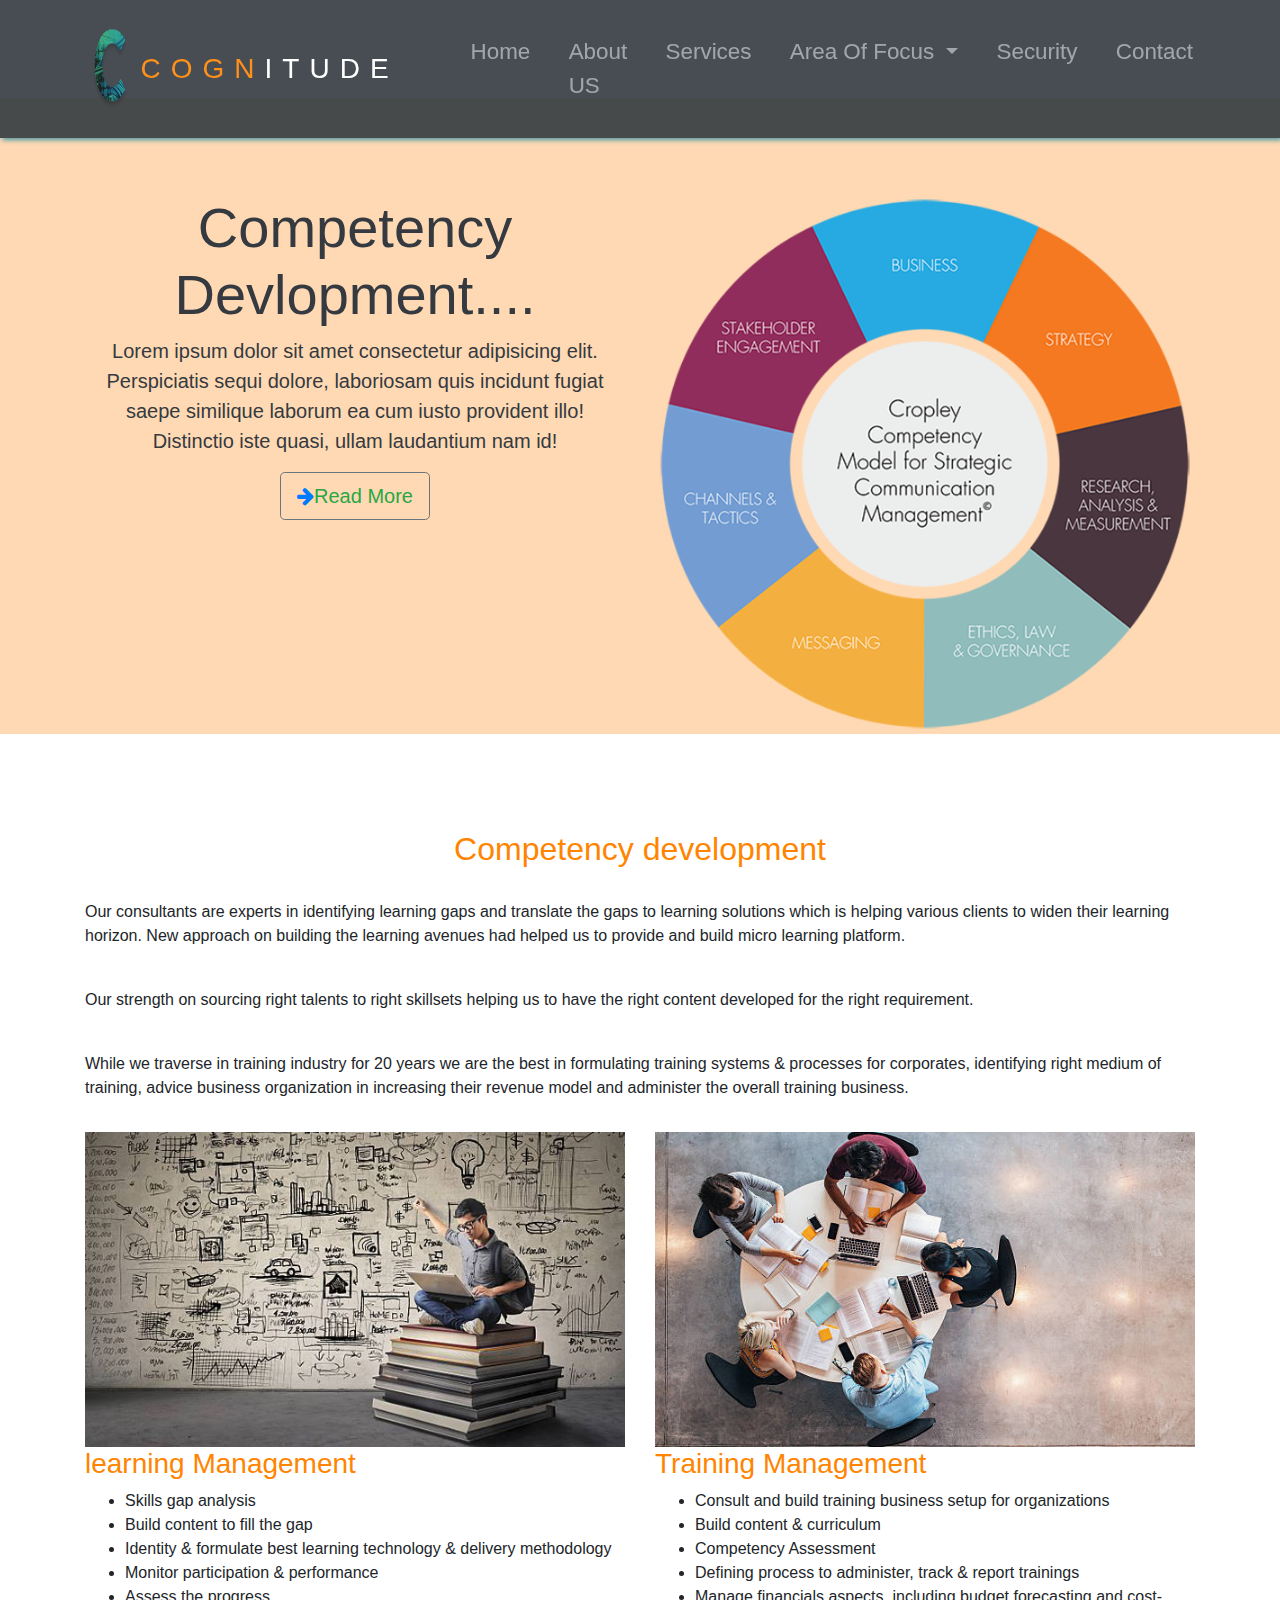
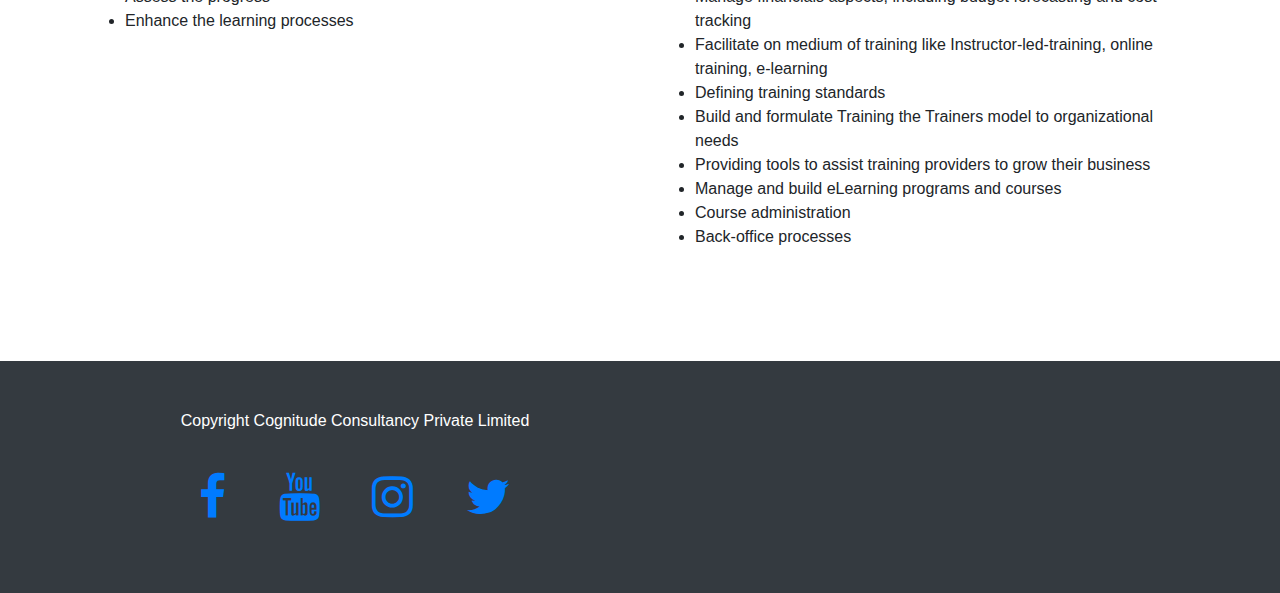
<file: competency.html>
<!DOCTYPE html>
<html lang="en">
<head>
    <meta charset="UTF-8">
    <meta name="viewport" content="width=device-width, initial-scale=1.0">
    <link href="https://stackpath.bootstrapcdn.com/font-awesome/4.7.0/css/font-awesome.min.css" rel="stylesheet" integrity="sha384-wvfXpqpZZVQGK6TAh5PVlGOfQNHSoD2xbE+QkPxCAFlNEevoEH3Sl0sibVcOQVnN" crossorigin="anonymous">
    <link rel="stylesheet" href="https://stackpath.bootstrapcdn.com/bootstrap/4.4.1/css/bootstrap.min.css" integrity="sha384-Vkoo8x4CGsO3+Hhxv8T/Q5PaXtkKtu6ug5TOeNV6gBiFeWPGFN9MuhOf23Q9Ifjh" crossorigin="anonymous">
    <link rel = "stylesheet" type="text/css" href = "Css/style.css">
    <link rel = "stylesheet" type="text/css" href = "Css/bootstrap.css">
    <link rel ="stylesheet" type="text/css" href = "Css/animate.css">
    <title>Competency Devlopment</title>
</head>
<body>
            <!--START HERE---->

               <nav class = "navbar navbar-expand-md navbar-dark bg-dark fixed-top py-4">

                    <div class ="container">

                            <a href = "#home" class = "navbar-brand">

                                <img src ="Images/c-logo.png.imgw.720.720.png" width="50" height="80" alt="">

                                <h3 class = " red d-inline align-middle mr-5"><span class = "orange">COGN</span><span class = "blue">ITUDE</span></h3>
                            </a>


                <button class = "navbar-toggler" data-toggle = "collapse" data-target="#Nav">

                            <span class = "navbar-toggler-icon"></span>

                        </button>


            <div class = "collapse navbar-collapse" id = "Nav">

                    <ul class = "navbar-nav ml-auto">

                            <li class = "nav-item">

                                    <a class = "nav-link" href = "index.html"> Home </a>
                                    </li>

                                    <li class = "nav-item">

                                        <a class = "nav-link" href = "#About"> About US </a>
                                        </li>

                                        <li class = "nav-item">

                                            <a class = "nav-link" href = "#Services"> Services </a>
                                            </li>

                                        

                    
                                            <li class = "nav-item dropdown">

                                                <a class = "nav-link dropdown-toggle" data-toggle="dropdown" href = "#Focus"> Area Of Focus </a>

                                                        <div class = "dropdown-menu">
                                                            <a href = "#" class="dropdown-item"> System Security</a>
                                                            <a href = "competency.html" class="dropdown-item"> Competency Development</a>
                                                            <a href = "staffing.html" class="dropdown-item"> Staffing</a>
                                                            </div>

                                                </li>

                                                <li class = "nav-item dropdown">

                                                    <a class = "nav-link"  href = "IT security.html"> Security </a>
                                        

                                                    </li>


                                                    <li class = "nav-item">

                                                        <a class = "nav-link" href = "#Contact"> Contact </a>
                                                        </li>

                                        </ul>
                                        </div>
                                    </div>
                                    </nav>


                <!--SHOWCASE-->


                        <section id = "showcase" class = "py-5">
                            
                            <div class = "  success-overlay text-white">

                                <div class = "container">
                                    

                                    <div class = "row">

                                        

                                        <div class = "col-lg-6 text-center text-dark">
                                            

                            
                                            <h1 class = "display-4 mt-5 pt-5 animated fadeInRight">

                                                Competency Devlopment.... 
                                        </h1>

                                            <p class ="lead animated fadeInLeft">Lorem ipsum dolor sit amet consectetur adipisicing elit. Perspiciatis sequi dolore, laboriosam quis incidunt fugiat saepe similique laborum ea cum iusto provident illo! Distinctio iste quasi, ullam laudantium nam id!</p>


                                            
                                <a href = "#" class = "btn btn-outline-secondary btn-lg text-success"> 
                                    
                                    <i class = "fas fa fa-arrow-right fa-1x text-primary"></i>Read More </a>

                                </div>

                                    <div class = "col-lg-6">

                                            <img src = "Images/competency_model_a.png" alt="" class="img-fluid d-none d-lg-block mt-5 pt-5 animated fadeInLeft">
                                            </div>
                                    </div>
                                            </div>

                                       
                                            </div>
                                            </div>
                                            </div>
                                            </div>
                                            </div>
                                            </div>
                                            </section>




<!--Competency -->

            <section id = "competency-cta" class="py-5">

                <div class="container  animated fadeInLeft">

                    <div class = "row">

                        <div class = "col-lg-12">

                            <h2 class = "display-5 text-center"> Competency development </h2>

                        </div>


            <div class = "col-lg-12 mt-4">

                    <p>Our consultants are experts in identifying learning gaps and translate the gaps to learning solutions which is helping various clients to widen their learning horizon. New approach on building the learning avenues had helped us to provide and build micro learning platform.</p>

    </div>

    <div class = "col-lg-12 mt-4">

        <p>Our strength on sourcing right talents to right skillsets helping us to have the right content developed for the right requirement.</p>

        </div>

    <div class = "col-lg-12 mt-4">

        <p> While we traverse in training industry for 20 years we are the best in formulating training systems & processes for corporates, identifying right medium of training, advice business organization in increasing their revenue model and administer the overall training business.</p>

    </div>

</div>
</div>
            <div class = "container  mt-3 animated rollIn">
                <div class = "row">
            <div class = "col-md-6">
                <img class="img-fluid" src="Images/learning-m.jpg">

                <h3 class = "display-6">learning Management</h3>

                <ul>
                            <li>Skills gap analysis</li>
                            <li>Build content to fill the gap</li>
                            <li>Identity & formulate best learning technology & delivery methodology</li>
                            <li>Monitor participation & performance</li>
                            <li>Assess the progress</li>
                            <li>Enhance the learning processes</li>

                    </ul>
                    </div>

        <div class = "col-md-6">

            <img class = "img-fluid" src="Images/learning.jpg">


            <h3 class = "display-6"> Training Management </h3>

            <ul>

                <li>Consult and build training business setup for organizations</li>
               <li> Build content & curriculum</li>
               <li> Competency Assessment</li>
                <li>Defining process to administer, track & report trainings</li>
                <li>Manage financials aspects, including budget forecasting and cost-tracking</li>
                <li>Facilitate on medium of training like Instructor-led-training, online training, e-learning</li>
               <li> Defining training standards</li>
                <li>Build and formulate Training the Trainers model to organizational needs</li>
                <li>Providing tools to assist training providers to grow their business</li>
                <li>Manage and build eLearning programs and courses</li>
               <li> Course administration</li>
                <li>Back-office processes</li>
                

                </ul>
</div>
</section>

















                                            <footer id = "main-footer" class= "py-5  bg-dark  text-white mt-5">

                                                <div class = "container">
        
                                                    <div class = "row text-center">
        
                                                        <div class  = "col-md-6">
        
                                                            <p> Copyright Cognitude Consultancy Private Limited <span id ="year"></span>
        
        
                               
        
                                                </p>
        
                                                <a href = "https://www.facebook.com" target="_blank"> <i class = "fa fa-facebook fa-3x p-4 "></i></a>
                                                <a href = "https://www.youtube.com" target="_blank"> <i class = "fa fa-youtube fa-3x p-4"></i></a>
                                                <a href = "https://www.instagram.com" target="_blank"> <i class = "fa fa-instagram fa-3x p-4"></i></a>
                                                <a href = "https://www.twitter.com" target="_blank"> <i class = "fa fa-twitter fa-3x p-4"></i></a>
                                                </div>
                                                </div>
                                                </div>
                                                </footer>
        
            <script src="https://code.jquery.com/jquery-3.4.1.slim.min.js" integrity="sha384-J6qa4849blE2+poT4WnyKhv5vZF5SrPo0iEjwBvKU7imGFAV0wwj1yYfoRSJoZ+n" crossorigin="anonymous"></script>
            <script src="https://cdn.jsdelivr.net/npm/popper.js@1.16.0/dist/umd/popper.min.js" integrity="sha384-Q6E9RHvbIyZFJoft+2mJbHaEWldlvI9IOYy5n3zV9zzTtmI3UksdQRVvoxMfooAo" crossorigin="anonymous"></script>
            <script src="https://stackpath.bootstrapcdn.com/bootstrap/4.4.1/js/bootstrap.min.js" integrity="sha384-wfSDF2E50Y2D1uUdj0O3uMBJnjuUD4Ih7YwaYd1iqfktj0Uod8GCExl3Og8ifwB6" crossorigin="anonymous"></script>
        
        
                <script>
        
                        $('body').scrollspy({ target: '#main-nav' });
        
                    </script>
        
        
        </body>
        
        
        
        
        </html>
</file>
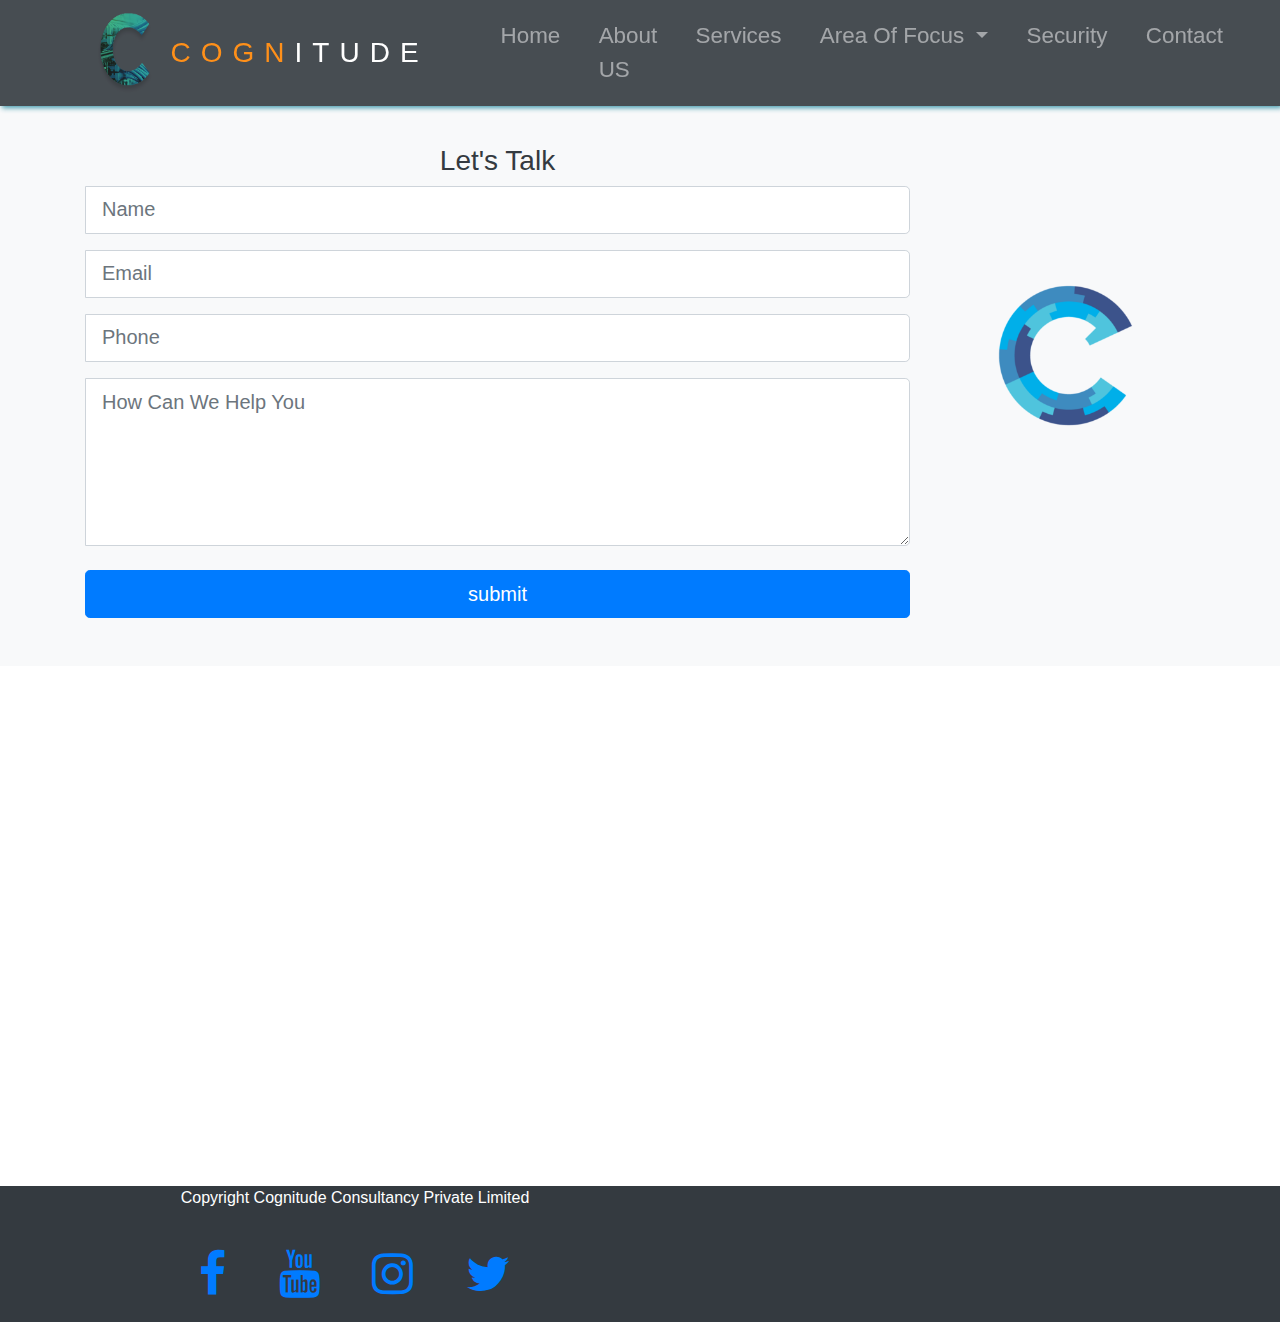
<file: contact.html>
<!DOCTYPE html>
<html lang="en">
<head>
    <meta charset="UTF-8">
    <meta name="viewport" content="width=device-width, initial-scale=1.0">
    <link href="https://stackpath.bootstrapcdn.com/font-awesome/4.7.0/css/font-awesome.min.css" rel="stylesheet" integrity="sha384-wvfXpqpZZVQGK6TAh5PVlGOfQNHSoD2xbE+QkPxCAFlNEevoEH3Sl0sibVcOQVnN" crossorigin="anonymous">
    <link rel="stylesheet" href="https://stackpath.bootstrapcdn.com/bootstrap/4.4.1/css/bootstrap.min.css" integrity="sha384-Vkoo8x4CGsO3+Hhxv8T/Q5PaXtkKtu6ug5TOeNV6gBiFeWPGFN9MuhOf23Q9Ifjh" crossorigin="anonymous">
    <link rel = "stylesheet" type="text/css" href = "Css/style.css">
    <link rel = "stylesheet" type="text/css" href = "Css/bootstrap.css">
    <link rel ="stylesheet" type="text/css" href = "Css/animate.css">
    <title>siddhu mix</title>
</head>
<body>
            <!--START HERE---->

               <nav class = "navbar navbar-expand-sm navbar-dark bg-dark fixed-top" id="main-nav">

                    <div class ="container">

                            <a href = "#home" class = "navbar-brand">

                                    <img src ="Images/c-logo.png.imgw.720.720.png" width="80" height="80" alt="">

                <h3 class = " red d-inline align-middle mr-5"><span class = "orange">COGN</span><span class = "blue">ITUDE</span></h3>

                            </a>


                <button class = "navbar-toggler" data-toggle = "collapse" data-target="#Nav">

                            <span class = "navbar-toggler-icon"></span>

                        </button>


            <div class = "collapse navbar-collapse" id = "Nav">

                    <ul class = "navbar-nav ml-auto">

                            <li class = "nav-item">

                                    <a class = "nav-link" href = "index.html"> Home </a>
                                    </li>

                                    <li class = "nav-item">

                                        <a class = "nav-link" href = "#About"> About US </a>
                                        </li>

                                        <li class = "nav-item">

                                            <a class = "nav-link" href = "#Services"> Services </a>
                                            </li>

                                        

                    
                                            <li class = "nav-item dropdown">

                                                <a class = "nav-link dropdown-toggle" data-toggle="dropdown" href = "#Focus"> Area Of Focus </a>

                                                        <div class = "dropdown-menu">
                                                            <a href = "system security.html" class="dropdown-item"> System Security</a>
                                                            <a href = "competency.html" class="dropdown-item"> Competency Development</a>
                                                            <a href = "staffing.html" class="dropdown-item"> Staffing</a>
                                                            </div>

                                                </li>

                                                <li class = "nav-item dropdown">

                                                    <a class = "nav-link"  href = "IT Security.html"> Security </a>
                                       
                                                    </li>


                                                    <li class = "nav-item">

                                                        <a class = "nav-link" href = "#Contact"> Contact </a>
                                                        </li>

                                        </ul>
                                        </div>
                                    </div>
                                    </nav>


<!--Contact-->

<section id = "Contact" class = "bg-light py-5  text-center mt-5">

    <div class = "container">

        <div class = "row">

            <div class = "col-lg-9 text-dark mt-5">

                    <h3> Let's Talk </h3>

                        

<form>

        <div class = "input-group input-group-lg mb-3">

                <div class = "input-group-prepand">

                       
                    </div>

<input type = "text" class = "form-control" placeholder = "Name">
                    </div>


        

                    <div class = "input-group input-group-lg mb-3">

                        <div class = "input-group-prepand">

                                
                            </div>

        <input type = "email" class = "form-control" placeholder = "Email">
                            </div>





                            <div class = "input-group input-group-lg mb-3">

                                <div class = "input-group-prepand">

                                      
                                    </div>

                <input type = "tele-number" class = "form-control" placeholder = "Phone">
                                    </div>




                                    <div class = "input-group input-group-lg mb-4">

                                        <div class = "input-group-prepand">
        
                                               
                                            </div>
        
                        <textarea class = "form-control" placeholder = "How Can We Help You" rows="5"></textarea>
                                            </div>


        <input type = "submit" value="submit" class= "btn btn-primary btn-block btn-lg">

                        

                        
                    </form>
                    </div>


    <div class = "col-lg-3 align-self-center">

            <img src = "Images/c-logo.png" alt = "" class = "img-fluid">

                
                    </div>
                    </div>
                    </section>






















 <!--FOOTER-->


 <footer id = "main-footer" class= "bg-dark  text-white">

    <div class = "container foot">

        <div class = "row text-center">

            <div class  = "col-md-6">

                <p> Copyright Cognitude Consultancy Private Limited <span id ="year"></span>




    </p>

    <a href = "https://www.facebook.com" target="_blank"> <i class = "fa fa-facebook fa-3x p-4 "></i></a>
    <a href = "https://www.youtube.com" target="_blank"> <i class = "fa fa-youtube fa-3x p-4"></i></a>
    <a href = "https://www.instagram.com" target="_blank"> <i class = "fa fa-instagram fa-3x p-4"></i></a>
    <a href = "https://www.twitter.com" target="_blank"> <i class = "fa fa-twitter fa-3x p-4"></i></a>
    </div>
    </div>
    </div>
    </footer>

<script src="https://code.jquery.com/jquery-3.4.1.slim.min.js" integrity="sha384-J6qa4849blE2+poT4WnyKhv5vZF5SrPo0iEjwBvKU7imGFAV0wwj1yYfoRSJoZ+n" crossorigin="anonymous"></script>
<script src="https://cdn.jsdelivr.net/npm/popper.js@1.16.0/dist/umd/popper.min.js" integrity="sha384-Q6E9RHvbIyZFJoft+2mJbHaEWldlvI9IOYy5n3zV9zzTtmI3UksdQRVvoxMfooAo" crossorigin="anonymous"></script>
<script src="https://stackpath.bootstrapcdn.com/bootstrap/4.4.1/js/bootstrap.min.js" integrity="sha384-wfSDF2E50Y2D1uUdj0O3uMBJnjuUD4Ih7YwaYd1iqfktj0Uod8GCExl3Og8ifwB6" crossorigin="anonymous"></script>


<script>

$('body').scrollspy({ target: '#main-nav' });

</script>


</body>




</html>
</file>
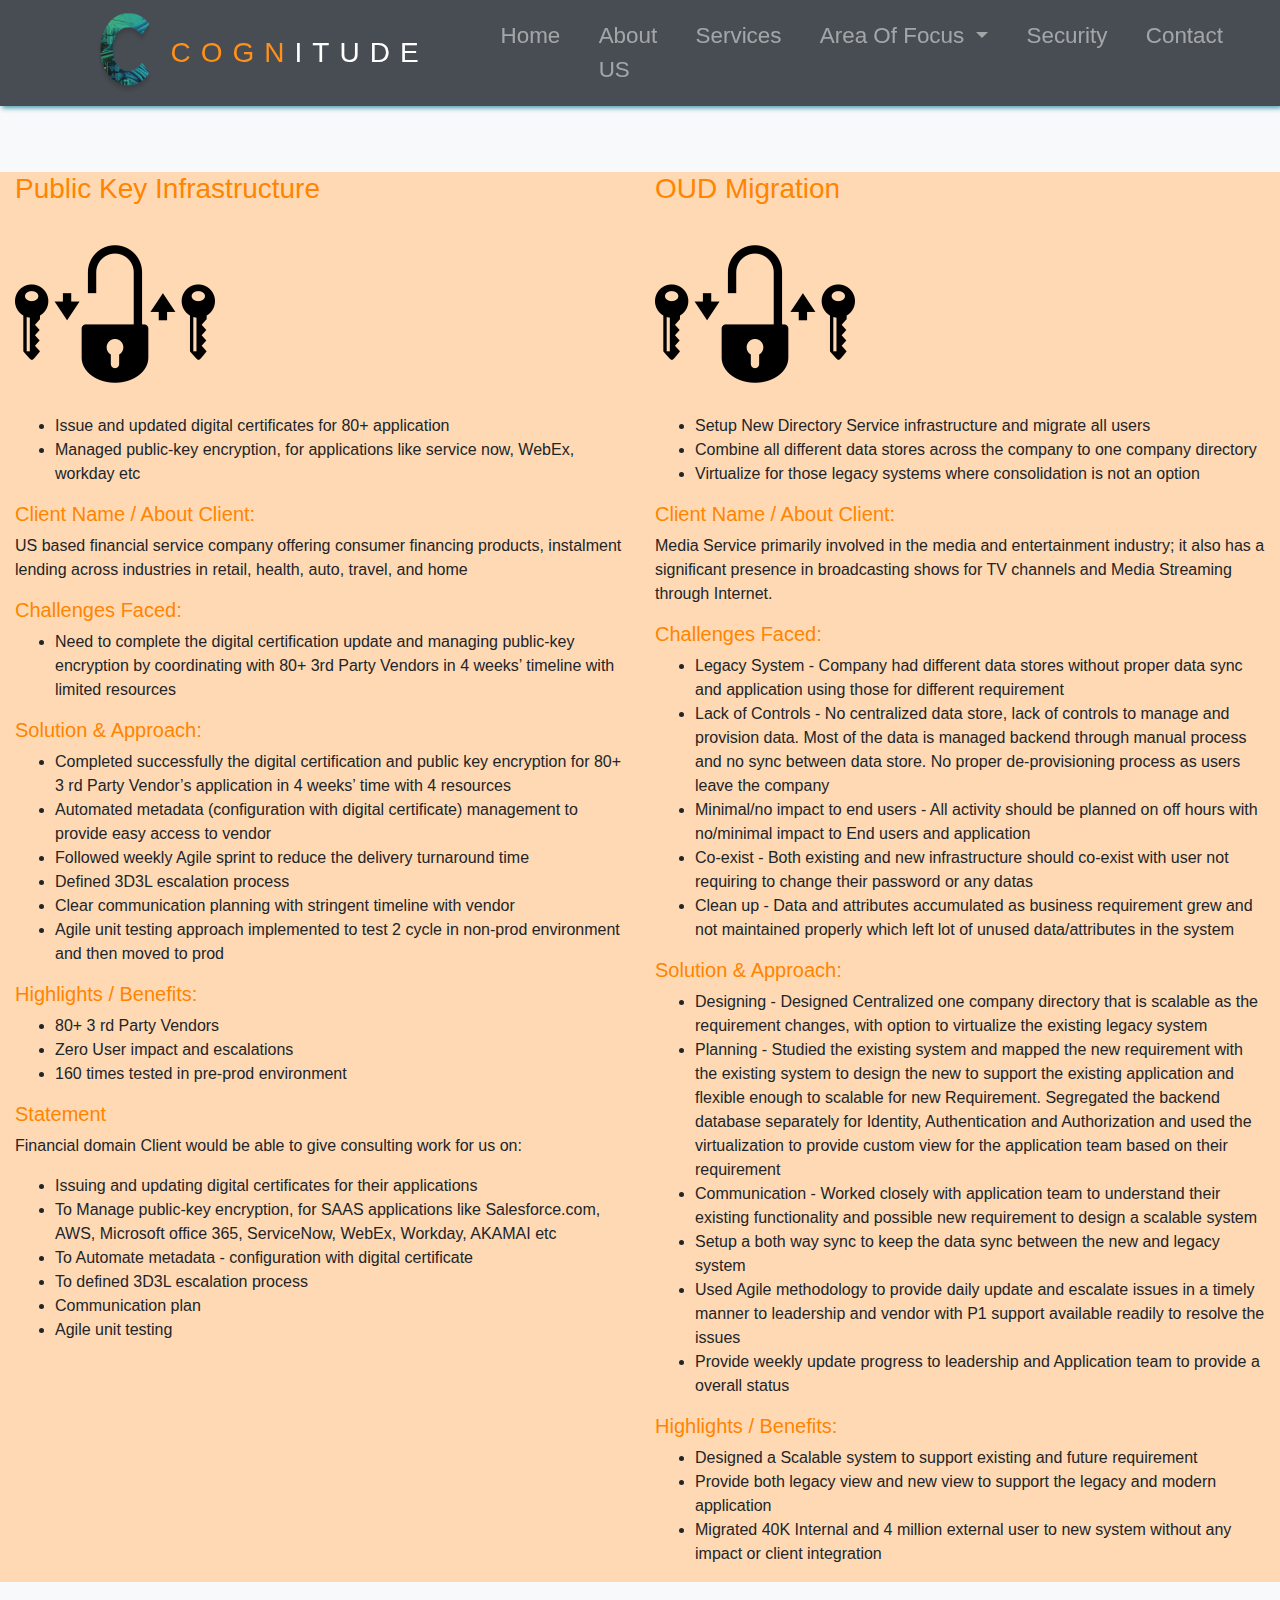
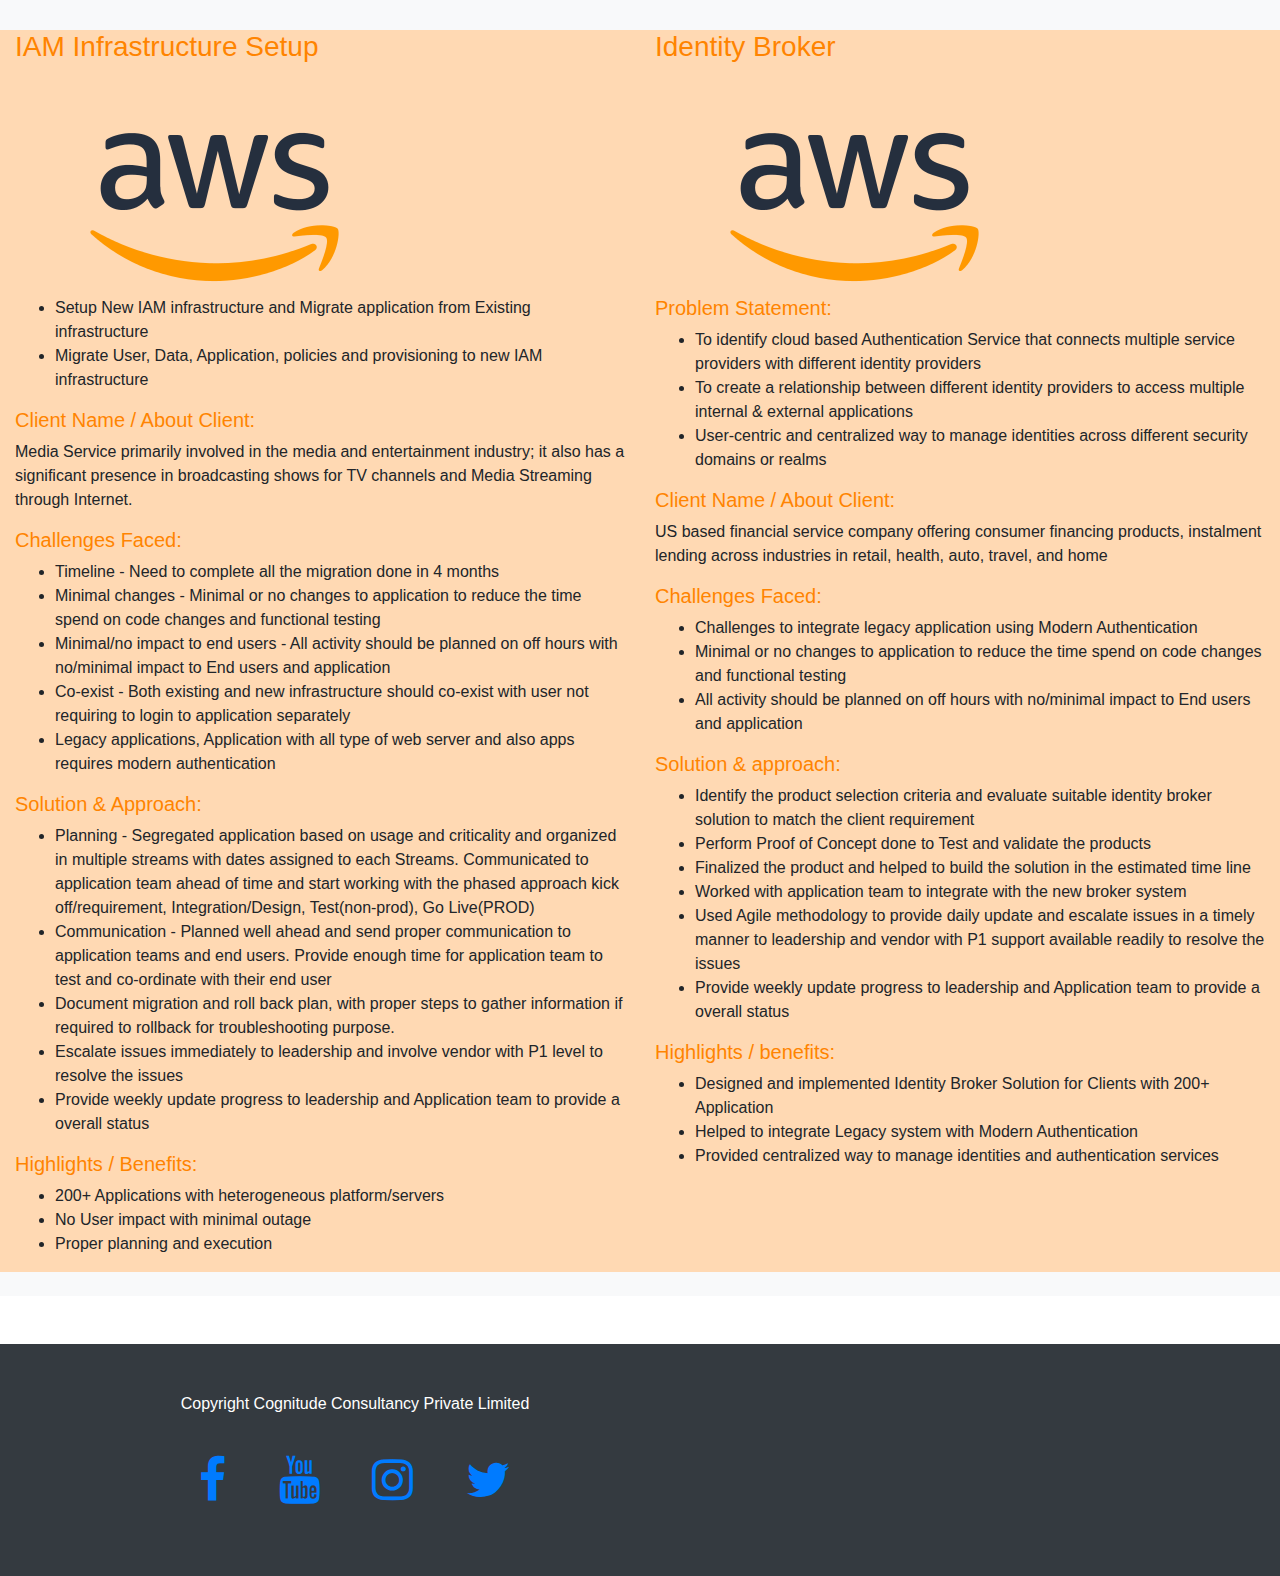
<file: IT security.html>
<!DOCTYPE html>
<html lang="en">
<head>
    <meta charset="UTF-8">
    <meta name="viewport" content="width=device-width, initial-scale=1.0">
    <link href="https://stackpath.bootstrapcdn.com/font-awesome/4.7.0/css/font-awesome.min.css" rel="stylesheet" integrity="sha384-wvfXpqpZZVQGK6TAh5PVlGOfQNHSoD2xbE+QkPxCAFlNEevoEH3Sl0sibVcOQVnN" crossorigin="anonymous">
    <link rel="stylesheet" href="https://stackpath.bootstrapcdn.com/bootstrap/4.4.1/css/bootstrap.min.css" integrity="sha384-Vkoo8x4CGsO3+Hhxv8T/Q5PaXtkKtu6ug5TOeNV6gBiFeWPGFN9MuhOf23Q9Ifjh" crossorigin="anonymous">
    <link rel = "stylesheet" type="text/css" href = "Css/style.css">
    <link rel = "stylesheet" type="text/css" href = "Css/bootstrap.css">
    <link rel ="stylesheet" type="text/css" href = "Css/animate.css">
    <title>IT Security</title>
</head>
<body>
            <!--START HERE---->

               <nav class = "navbar navbar-expand-sm navbar-dark bg-dark fixed-top" id="main-nav">

                    <div class ="container">

                            <a href = "#home" class = "navbar-brand">

                                    <img src ="Images/c-logo.png.imgw.720.720.png" width="80" height="80" alt="">

                <h3 class = " red d-inline align-middle mr-5"><span class = "orange">COGN</span><span class = "blue">ITUDE</span></h3>

                            </a>


                <button class = "navbar-toggler" data-toggle = "collapse" data-target="#Nav">

                            <span class = "navbar-toggler-icon"></span>

                        </button>


            <div class = "collapse navbar-collapse" id = "Nav">

                    <ul class = "navbar-nav ml-auto">

                            <li class = "nav-item">

                                    <a class = "nav-link" href = "index.html"> Home </a>
                                    </li>

                                    <li class = "nav-item">

                                        <a class = "nav-link" href = "#About"> About US </a>
                                        </li>

                                        <li class = "nav-item">

                                            <a class = "nav-link" href = "#Services"> Services </a>
                                            </li>

                                        

                    
                                            <li class = "nav-item dropdown">

                                                <a class = "nav-link dropdown-toggle" data-toggle="dropdown" href = "#Focus"> Area Of Focus </a>

                                                        <div class = "dropdown-menu">
                                                            <a href = "system security.html" class="dropdown-item"> System Security</a>
                                                            <a href = "competency.html" class="dropdown-item"> Competency Development</a>
                                                            <a href = "staffing.html" class="dropdown-item"> Staffing</a>
                                                            </div>

                                                </li>

                                                <li class = "nav-item dropdown">

                                                    <a class = "nav-link"  href = "#IT Security">  Security </a>
                                      

                                            

                                                    </li>


                                                    <li class = "nav-item">

                                                        <a class = "nav-link" href = "#Contact"> Contact </a>
                                                        </li>

                                        </ul>
                                        </div>
                                    </div>
                                    </nav>



<!--IT -->

<section id = "Itsecure" class = "bg-light mt-5 py-4">
    <div class = "container-fluid It">
        <div class = "row">

            <div class = "col-lg-6 animated rollIn">

                <h3 class = "display-5"> Public Key Infrastructure</h3>

                    <img class = "public animated rollIn" src = "Images/public.png ">

                        <ul>
                            <li>Issue and updated digital certificates for 80+ application</li>
                            <li>Managed public-key encryption, for applications like service now, WebEx, workday etc</li>

                            </ul>

                
           <h5 class = "display-5">Client Name / About Client:</h5> <p>US based financial service company offering consumer financing products, instalment lending across industries in retail, health, auto, travel, and home</p>

                    <h5 class = "display-5"> Challenges Faced:</h5>

                        <ul>

                            <li> Need to complete the digital certification update and managing public-key encryption by coordinating with 80+ 3rd Party Vendors in 4 weeks’ timeline with limited resources</li>
                    </ul>


                    <h5 class = "display-5">Solution & Approach:</h5>

                        <ul>

                                    <li>Completed successfully the digital certification and public key encryption for 80+ 3 rd  Party Vendor’s application in 4 weeks’ time with 4 resources</li>
                                    <li>Automated metadata (configuration with digital certificate) management to provide easy access to vendor</li>
                                    <li>Followed weekly Agile sprint to reduce the delivery turnaround time</li>
                                    <li>Defined 3D3L escalation process</li>
                                    <li>Clear communication planning with stringent timeline with vendor</li>
                                    <li>Agile unit testing approach implemented to test 2 cycle in non-prod environment and then moved to prod</li>

                            </ul>


                            <h5 class = "display-5">Highlights / Benefits:</h5>
                                <ul>
                                        <li>80+ 3 rd  Party Vendors</li>
                                        <li>Zero User impact and escalations</li>
                                        <li>160 times tested in pre-prod environment</li>

                                    </ul>



                                    <h5 class = "display-5">Statement</h5>

                            <p>Financial domain Client would be able to give consulting work for us on:</p>

            <ul>
                
                        <li>Issuing and updating digital certificates for their applications</li>
                        <li>To Manage public-key encryption, for SAAS applications like  Salesforce.com, AWS, Microsoft office 365, ServiceNow, WebEx, Workday, AKAMAI etc</li>
                        <li>To Automate metadata - configuration with digital certificate</li>
                        <li>To defined 3D3L escalation process</li>
                        <li>Communication plan</li>
                        <li>Agile unit testing</li>
                
                
            </ul>


        
                
                    </div>

            

        <div class = "col-lg-6 animated zoomInUp">

            <h3 class = "display-5"> OUD Migration</h3>

                    <img class = "oud " src="Images/public.png ">

                    <ul>

                        <li>Setup New Directory Service infrastructure and migrate all users</li>
                        <li>Combine all different data stores across the company to one company directory</li>
                        <li>Virtualize for those legacy systems where consolidation is not an option</li>
                        </ul>



                        <h5 class = "display-5">Client Name / About Client:</h5><p> Media Service primarily involved in the media and entertainment industry; it also has a significant presence in broadcasting shows for TV channels and Media Streaming through Internet.</p>
            
                        <h5 class = "display-5"> Challenges Faced:</h5>

                            <ul>

                                    <li>Legacy System - Company had different data stores without proper data sync and application using those for different requirement </li>
                                    <li>Lack of Controls - No centralized data store, lack of controls to manage and provision data. Most of the data is managed backend through manual process and no sync between data store. No proper de-provisioning process as users leave the company</li>
                                    <li>Minimal/no impact to end users - All activity should be planned on off hours with no/minimal impact to End users and application</li>
                                    <li>Co-exist - Both existing and new infrastructure should co-exist with user not requiring to change their password or any datas</li>
                                    <li>Clean up - Data and attributes accumulated as business requirement grew and not maintained properly which left lot of unused data/attributes in the system</li>

                                </ul>

                                <h5 class = "display-5"> Solution & Approach:</h5>

                <ul>

                        <li>Designing - Designed Centralized one company directory that is scalable as the requirement changes, with option to virtualize the existing legacy system</li>
                        <li>Planning - Studied the existing system and mapped the new requirement with the existing system to design the new to support the existing application and flexible enough to scalable for new Requirement. Segregated the backend database separately for Identity, Authentication and Authorization and used the virtualization to provide custom view for the application team based on their requirement</li>
                        <li>Communication - Worked closely with application team to understand their existing functionality and possible new requirement to design a scalable system</li>
                        <li>Setup a both way sync to keep the data sync between the new and legacy system</li>
                        <li>Used Agile methodology to provide daily update and escalate issues in a timely manner to leadership and vendor with P1 support available readily to resolve the issues</li>
                        <li>Provide weekly update progress to leadership and Application team to provide a overall status</li>

                    </ul>
            


                    <h5 class = "display-5"> Highlights / Benefits:</h5>

            <ul>
                    <li>Designed a Scalable system to support existing and future requirement</li>
                    <li>Provide both legacy view and new view to support the legacy and modern application</li>
                    <li>Migrated 40K Internal and 4 million external user to new system without any impact or client integration</li>


                </ul>

                    </div>
                    </div>


                    </div>


        <div class = "container-fluid iam mt-5">

            
            <div class = "row">

                <div class = "col-lg-6 animated rotateInUpRight">
                    <h3 class = "display-5"> IAM Infrastructure Setup</h3>
                    <img class = "aws" src="Images/aws.png">


        <ul>
                <li>Setup New IAM infrastructure and Migrate application from Existing infrastructure</li>
                <li>Migrate User, Data, Application, policies and provisioning to new IAM infrastructure</li>

 </ul>

 <h5 class = "display-5"> Client Name / About Client:</h5>

        <p> Media Service primarily involved in the media and entertainment industry; it also has a significant presence in broadcasting shows for TV channels and Media Streaming through Internet.</p>

        <h5 class = "display-5"> Challenges Faced:</h5>

            <ul>    
                    <li>Timeline - Need to complete all the migration done in 4 months</li>
                    <li>Minimal changes - Minimal or no changes to application to reduce the time spend on code changes and functional testing</li>
                    <li>Minimal/no impact to end users - All activity should be planned on off hours with no/minimal impact to End users and application</li>
                    <li>Co-exist - Both existing and new infrastructure should co-exist with user not requiring to login to application separately</li>
                    <li>Legacy applications, Application with all type of web server and also apps requires modern authentication</li>


                </ul>

                <h5 class = "display-5"> Solution & Approach:</h5>

                    <ul>
                            <li>Planning - Segregated application based on usage and criticality and organized in multiple streams with dates assigned to each Streams. Communicated to application team ahead of time and start working with the phased approach kick off/requirement, Integration/Design, Test(non-prod), Go Live(PROD)</li>
                            <li>Communication - Planned well ahead and send proper communication to application teams and end users. Provide enough time for application team to test and co-ordinate with their end user</li>
                            <li>Document migration and roll back plan, with proper steps to gather information if required to rollback for troubleshooting purpose.</li>
                            <li>Escalate issues immediately to leadership and involve vendor with P1 level to resolve the issues</li>
                            <li>Provide weekly update progress to leadership and Application team to provide a overall status</li>

                        </ul>
        
                        <h5 class = "display-5"> Highlights / Benefits:</h5>

            <ul>
                        <li>200+ Applications with heterogeneous platform/servers</li>
                        <li>No User impact with minimal outage</li>
                        <li>Proper planning and execution</li>
                </ul>
</div>

    <div class = "col-lg-6 animated rotateInUpRight">
           
        <h3 class = "display-5"> Identity Broker</h3>
        <img class = "user" src="Images/aws.png">

        <h5 class = "display-5"> Problem Statement:</h5>

            <ul>
                <li>To identify cloud based Authentication Service that connects multiple service providers with different identity providers</li>
                <li>To create a relationship between different identity providers to access multiple internal & external applications</li>
                <li>User-centric and centralized way to manage identities across different security domains or realms</li>

        </ul>
        <h5 class = "display-5">Client Name / About Client:</h5> <p>US based financial service company offering consumer financing products, instalment lending across industries in retail, health, auto, travel, and home</p>


        <h5 class = "display-5">Challenges Faced:</h5>

            <ul>

                    <li>Challenges to integrate legacy application using Modern Authentication</li>
                    <li>Minimal or no changes to application to reduce the time spend on code changes and functional testing</li>
                    <li>All activity should be planned on off hours with no/minimal impact to End users and application</li>

                </ul>

                <h5 class = "display-5">Solution & approach:</h5>
                        <ul>

                                    <li>Identify the product selection criteria and evaluate suitable identity broker solution to match the client requirement</li>
                                    <li>Perform Proof of Concept done to Test and validate the products</li>
                                    <li>Finalized the product and helped to build the solution in the estimated time line</li>
                                    <li>Worked with application team to integrate with the new broker system</li>
                                    <li>Used Agile methodology to provide daily update and escalate issues in a timely manner to leadership and vendor with P1 support available readily to resolve the issues</li>
                                    <li>Provide weekly update progress to leadership and Application team to provide a overall status</li>
                            </ul>

                            <h5 class = "display-5">Highlights / benefits:</h5>

                            <ul>
                                        <li>Designed and implemented Identity Broker Solution for Clients with 200+ Application</li>
                                        <li>Helped to integrate Legacy system with Modern Authentication</li>
                                        <li>Provided centralized way to manage identities and authentication services</li>

                                </ul>

                        </div>
                        </div>
                        </div>
                        
                        
                
            </section>

















<!--FOOTER-->


<footer id = "main-footer" class= "py-5   bg-dark text-white mt-5">

    <div class = "container">

        <div class = "row text-center">

            <div class  = "col-md-6">

                <p>  Copyright Cognitude Consultancy Private Limited <span id ="year"></span>




    </p>

    <a href = "https://www.facebook.com" target="_blank"> <i class = "fa fa-facebook fa-3x p-4 "></i></a>
    <a href = "https://www.youtube.com" target="_blank"> <i class = "fa fa-youtube fa-3x p-4"></i></a>
    <a href = "https://www.instagram.com" target="_blank"> <i class = "fa fa-instagram fa-3x p-4"></i></a>
    <a href = "https://www.twitter.com" target="_blank"> <i class = "fa fa-twitter fa-3x p-4"></i></a>
    </div>
    </div>
    </div>
    </footer>

<script src="https://code.jquery.com/jquery-3.4.1.slim.min.js" integrity="sha384-J6qa4849blE2+poT4WnyKhv5vZF5SrPo0iEjwBvKU7imGFAV0wwj1yYfoRSJoZ+n" crossorigin="anonymous"></script>
<script src="https://cdn.jsdelivr.net/npm/popper.js@1.16.0/dist/umd/popper.min.js" integrity="sha384-Q6E9RHvbIyZFJoft+2mJbHaEWldlvI9IOYy5n3zV9zzTtmI3UksdQRVvoxMfooAo" crossorigin="anonymous"></script>
<script src="https://stackpath.bootstrapcdn.com/bootstrap/4.4.1/js/bootstrap.min.js" integrity="sha384-wfSDF2E50Y2D1uUdj0O3uMBJnjuUD4Ih7YwaYd1iqfktj0Uod8GCExl3Og8ifwB6" crossorigin="anonymous"></script>


<script>

$('body').scrollspy({ target: '#main-nav' });

</script>


</body>




</html>
</file>
<file: Css/style.css>
body {
  margin-top: 105px;
 

}

.navbar {
  box-shadow: 2px 2px 5px #3292a6;
  opacity: 0.9;
  background: #fff; }
  .navbar .nav-item {
    font-size: 1.4rem;
    padding-right: 1.4rem; }

#showcase {
  position: relative;
  min-height: 500px;
  background-repeat: no-repeat; }
  #showcase .primary-overlay {
    background : 	#ffd9b3;
    position: absolute;
    top: 5;
    left: 0;
    width: 100%;
    height: 100%; }

.img-fluid {
  animation-duration: 3s;
  animation-delay: 4s; }

.display-2 {
  animation-duration: 4s;
  animation-delay: 2s; }

.lead {
  animation-duration: 2s;
  animation-delay: 3s; }

  .about-img {
    animation-delay:3s;
    animation-duration: 2s;
   
}

.about-cta{

  animation-delay:2s;
  animation-duration: 2s;

}

.display-5{
      color: #FF8400;
}

.display-6{
  color: #FF8400;
}

.dark-overlay{

          background: #d3d3d3;
          border-top-left-radius:600px;
          
          border-bottom-right-radius: 600px;
          margin-top:100px;
          
          
}

#system-testing-cta{
      background:#c0c0c0;
}

.cloud{
        font-weight:500;
        color:#FF8400;
}

.dark{

        background: #333;
}

.white{
          color:white;
}

.sys{
    
  animation-delay:2s;
  animation-duration: 2s;
}

#about-section{
      background:	#ffd9b3;
}

.orange{
  color:#FF8400;
}
.red{
        letter-spacing: 10px;
}

.success-overlay{

        background : pink;
        margin-top : 50px;
}


.success-overlay{

      background-color: #ffd9b3;
      
  
  }

  .It{
          margin-top:100px;
          background-color:#ffd9b3;
  }

  .col-lg-6{

        animation-delay : 4s;
        animation-duration: 3s;
  }

 
.iam{
        background-color:#ffd9b3;
}

.index{
        animation-duration: 4s;
        animation-delay: 3s;
}

.foot{
          margin-top : 520px;
}
</file>
